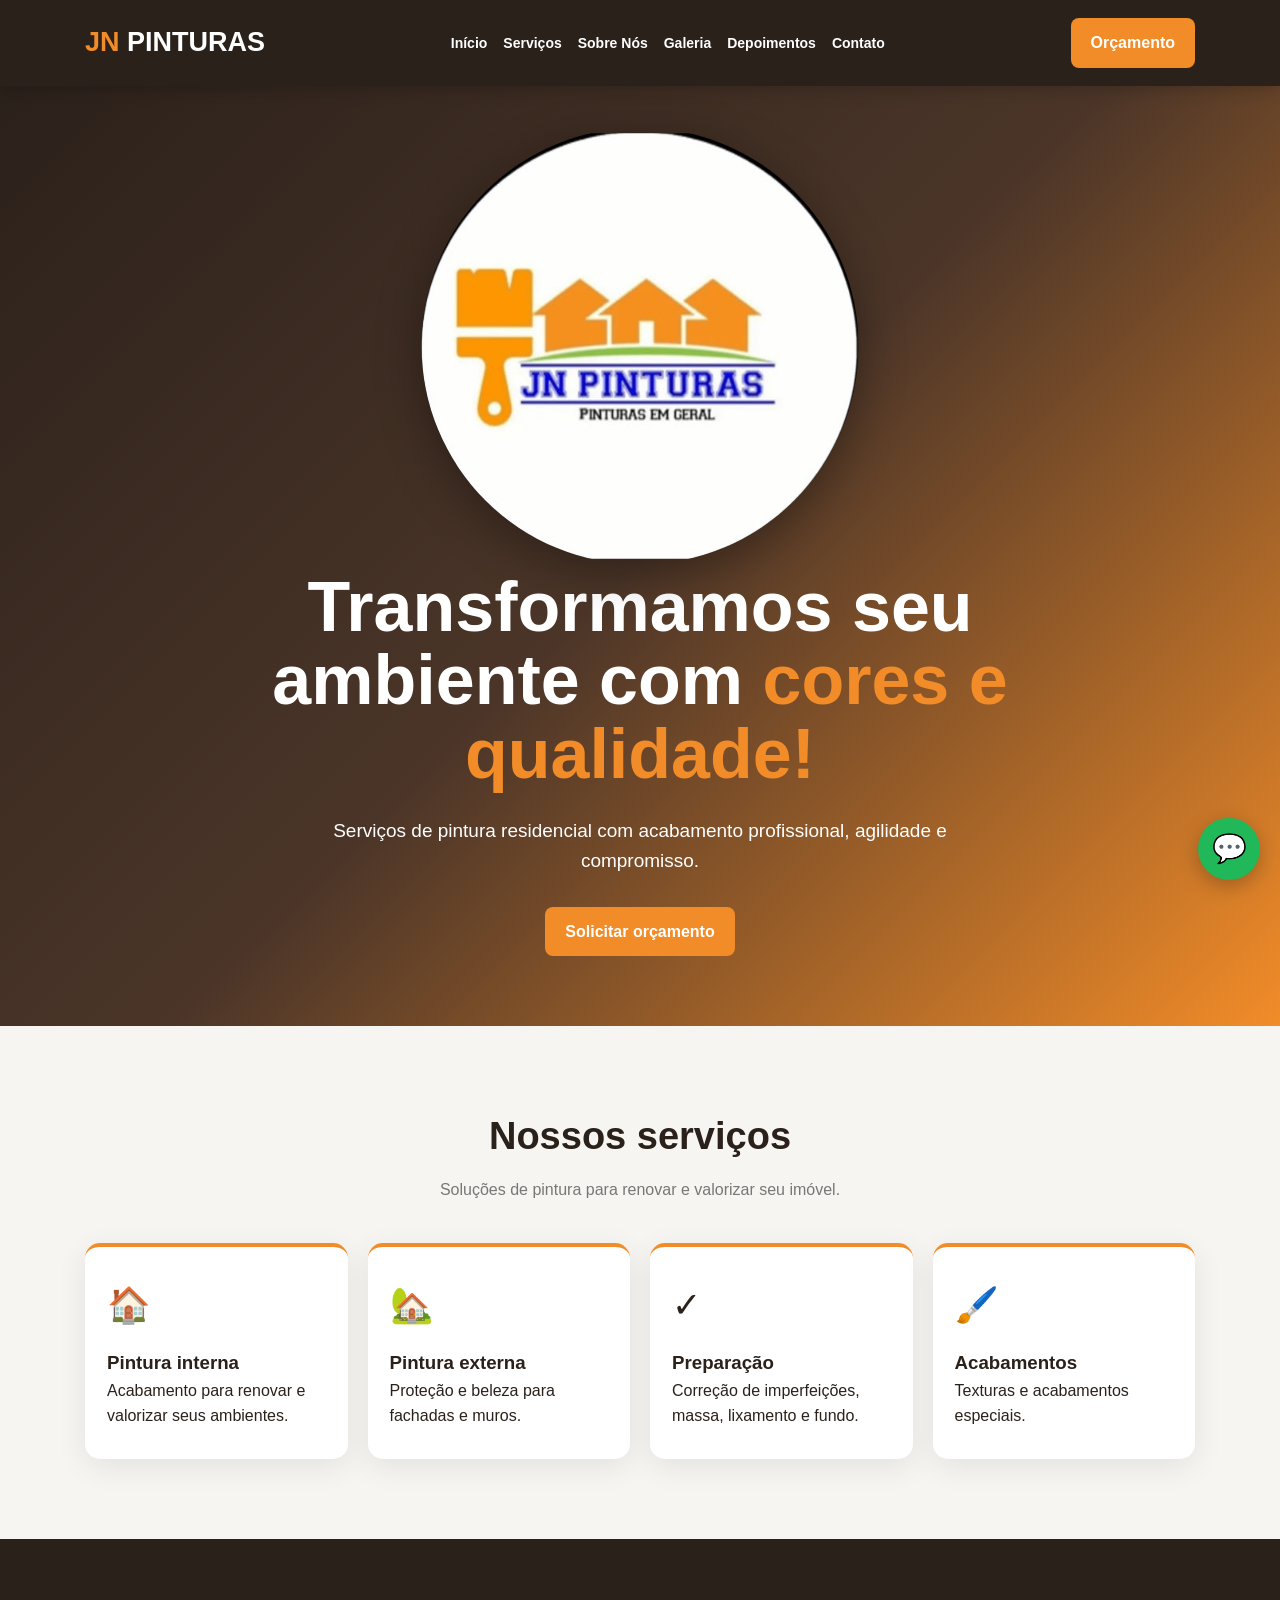
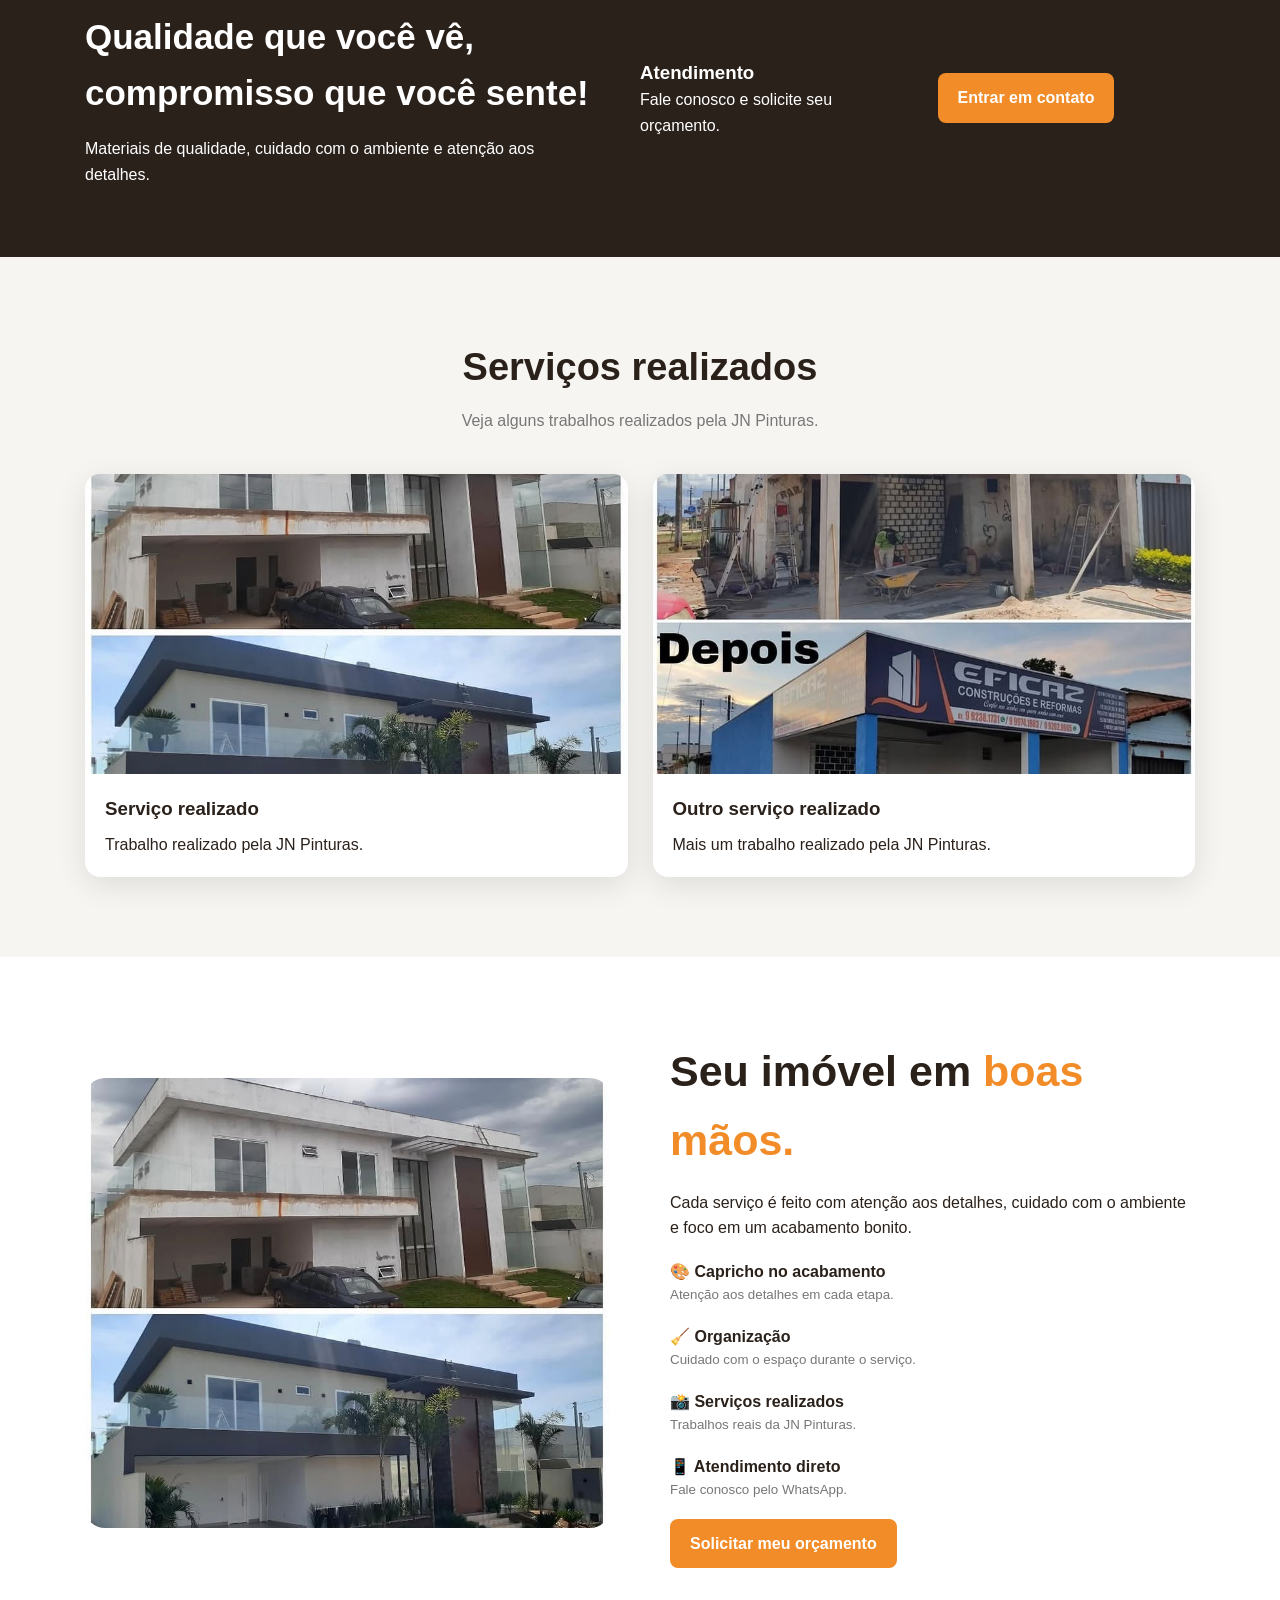
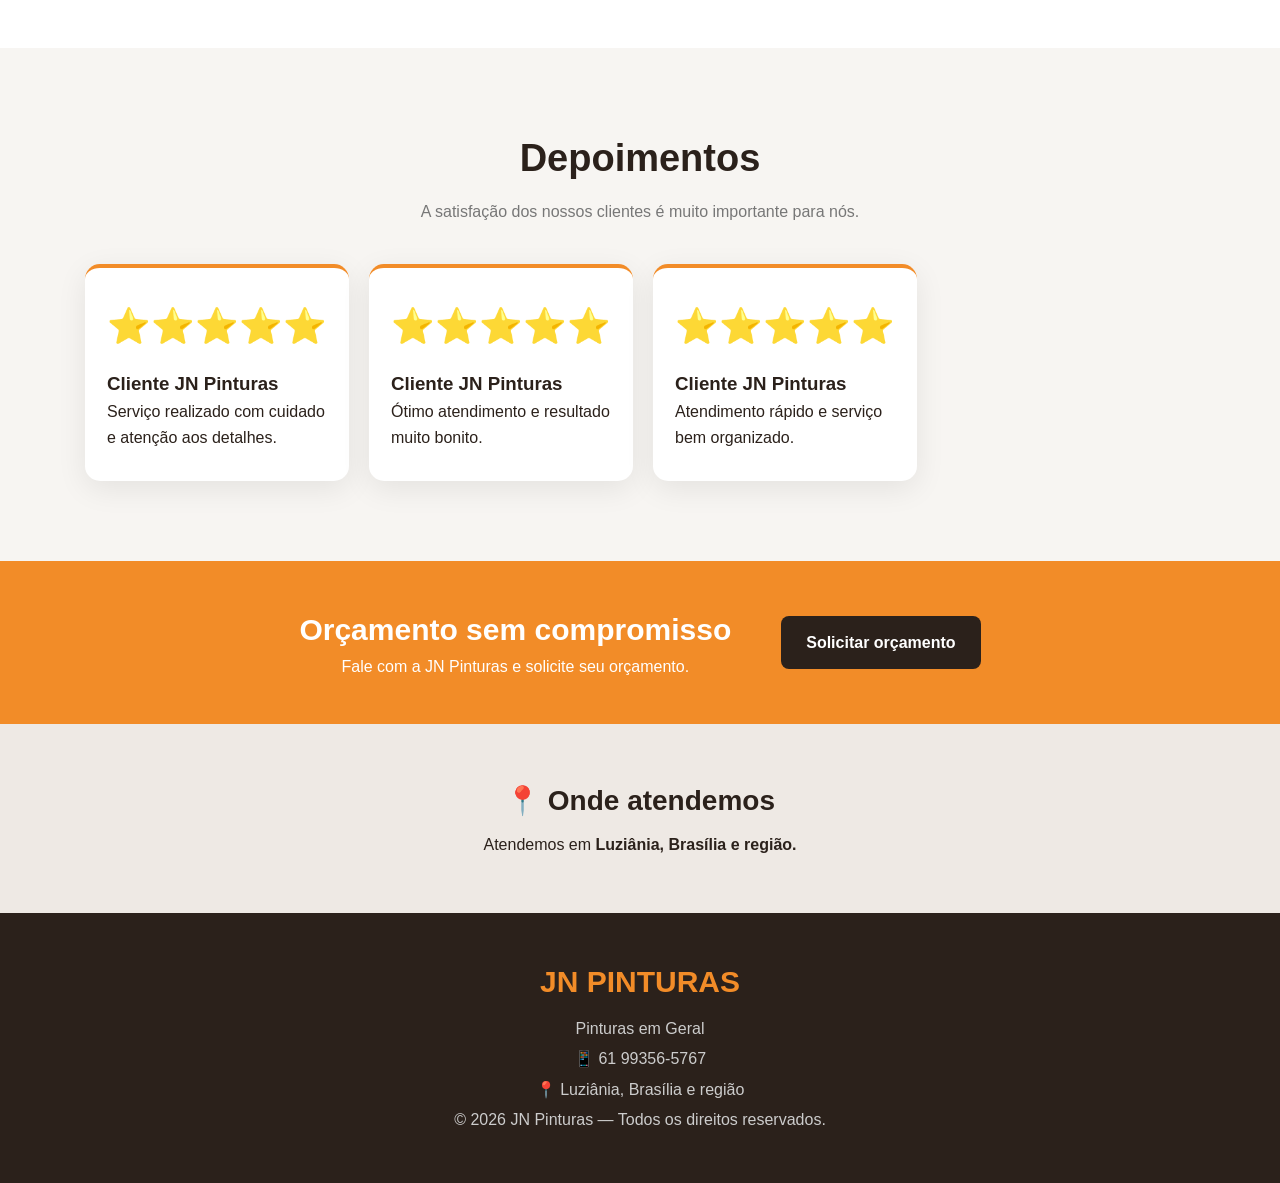
<file: index.html>
<!DOCTYPE html>
<html lang="pt-BR">
<head>
<meta charset="UTF-8">
<meta name="viewport" content="width=device-width, initial-scale=1.0">

<title>JN Pinturas | Pinturas em Geral</title>

<style>

*{
  margin:0;
  padding:0;
  box-sizing:border-box;
}

html{
  scroll-behavior:smooth;
}

body{
  font-family:Arial,Helvetica,sans-serif;
  background:#f7f5f2;
  color:#2b211b;
  line-height:1.6;
}

/* MENU */

header{
  background:#2b211b;
  color:white;
  position:sticky;
  top:0;
  z-index:1000;
  box-shadow:0 3px 15px rgba(0,0,0,.2);
}

.nav{
  max-width:1150px;
  margin:auto;
  padding:18px 20px;
  display:flex;
  align-items:center;
  justify-content:space-between;
  gap:20px;
}

.brand{
  font-size:27px;
  font-weight:bold;
  color:#f28c28;
  white-space:nowrap;
}

.brand span{
  color:white;
}

nav{
  display:flex;
  gap:16px;
  flex-wrap:wrap;
  justify-content:center;
}

nav a{
  color:white;
  text-decoration:none;
  font-weight:bold;
  font-size:14px;
}

nav a:hover{
  color:#f28c28;
}

.cta,
.btn{
  background:#f28c28;
  color:white;
  text-decoration:none;
  padding:12px 20px;
  border-radius:8px;
  font-weight:bold;
  display:inline-block;
}

/* INÍCIO */

.hero{
  min-height:680px;
  display:flex;
  align-items:center;
  background:linear-gradient(135deg,#2b211b,#4b3528,#f28c28);
  color:white;
}

.hero-inner{
  max-width:1150px;
  width:100%;
  margin:auto;
  padding:70px 20px;
  text-align:center;
}

/* ESPAÇO DA LOGO */

.logo-container{
  width:380px;
  height:380px;
  margin:0 auto 35px;
  display:flex;
  align-items:center;
  justify-content:center;
  overflow:visible;
}

/* LOGO */

.hero-logo{
  width:100%;
  height:100%;
  object-fit:contain;
  display:block;
  border-radius:50%;
  transform:scale(1.15);
  filter:drop-shadow(0 10px 20px rgba(0,0,0,.35));
}

/* TÍTULO */

.hero h1{
  max-width:850px;
  margin:0 auto 25px;
  font-size:clamp(40px,6vw,70px);
  line-height:1.05;
}

.hero h1 span{
  color:#f28c28;
}

.hero p{
  max-width:650px;
  margin:0 auto 30px;
  font-size:19px;
}

/* SEÇÕES */

.container{
  max-width:1150px;
  margin:auto;
  padding:80px 20px;
}

.title{
  text-align:center;
  font-size:38px;
  margin-bottom:10px;
}

.subtitle{
  text-align:center;
  color:#777;
  margin-bottom:40px;
}

/* SERVIÇOS */

.grid{
  display:grid;
  grid-template-columns:repeat(4,1fr);
  gap:20px;
}

.card{
  background:white;
  padding:30px 22px;
  border-radius:15px;
  box-shadow:0 8px 30px rgba(0,0,0,.08);
  border-top:4px solid #f28c28;
}

.icon{
  font-size:35px;
  margin-bottom:15px;
}

/* SOBRE */

.band{
  background:#2b211b;
  color:white;
}

.band-grid{
  max-width:1150px;
  margin:auto;
  padding:70px 20px;
  display:grid;
  grid-template-columns:2fr 1fr 1fr;
  gap:40px;
  align-items:center;
}

.band h2{
  font-size:35px;
  margin-bottom:15px;
}

/* GALERIA */

.projects{
  display:grid;
  grid-template-columns:repeat(2,1fr);
  gap:25px;
}

.project{
  background:white;
  border-radius:15px;
  overflow:hidden;
  box-shadow:0 8px 30px rgba(0,0,0,.1);
}

.project img{
  width:100%;
  height:300px;
  object-fit:cover;
  display:block;
}

.project-info{
  padding:20px;
}

.project-info h3{
  margin-bottom:8px;
}

/* SEU IMÓVEL */

.trust-section{
  background:white;
}

.trust-grid{
  max-width:1150px;
  margin:auto;
  padding:80px 20px;
  display:grid;
  grid-template-columns:1fr 1fr;
  gap:60px;
  align-items:center;
}

.trust-photo{
  width:100%;
  height:450px;
  object-fit:cover;
  border-radius:20px;
}

.trust-copy h2{
  font-size:43px;
  margin-bottom:15px;
}

.trust-copy h2 span{
  color:#f28c28;
}

.trust-point{
  margin:18px 0;
}

.trust-point b,
.trust-point small{
  display:block;
}

.trust-point small{
  color:#777;
}

/* ORÇAMENTO */

.quote-banner{
  background:#f28c28;
  color:white;
  padding:45px 20px;
  display:flex;
  justify-content:center;
  align-items:center;
  gap:50px;
  text-align:center;
}

.quote-banner h3{
  font-size:30px;
}

.quote-btn{
  background:#2b211b;
  color:white;
  padding:14px 25px;
  border-radius:8px;
  text-decoration:none;
  font-weight:bold;
}

/* LOCAL */

.service-area{
  text-align:center;
  padding:55px 20px;
  background:#eee9e4;
}

.service-area h3{
  font-size:28px;
  margin-bottom:8px;
}

/* RODAPÉ */

footer{
  background:#2b211b;
  color:white;
  text-align:center;
  padding:45px 20px;
}

.footer-brand{
  color:#f28c28;
  font-size:30px;
  font-weight:bold;
  margin-bottom:10px;
}

footer p{
  color:#ccc;
  margin:5px;
}

/* WHATSAPP */

.whatsapp-float{
  position:fixed;
  right:20px;
  bottom:20px;
  width:62px;
  height:62px;
  border-radius:50%;
  background:#20b858;
  display:flex;
  align-items:center;
  justify-content:center;
  color:white;
  text-decoration:none;
  font-size:28px;
  box-shadow:0 6px 20px rgba(0,0,0,.25);
  z-index:9999;
}

/* CELULAR */

@media(max-width:900px){

  .nav{
    flex-direction:column;
  }

  nav{
    gap:10px;
  }

  .grid{
    grid-template-columns:repeat(2,1fr);
  }

  .band-grid,
  .trust-grid{
    grid-template-columns:1fr;
  }

  .projects{
    grid-template-columns:1fr;
  }

  .quote-banner{
    flex-direction:column;
    gap:20px;
  }

}

@media(max-width:600px){

  .brand{
    font-size:24px;
  }

  nav a{
    font-size:12px;
  }

  .logo-container{
    width:300px;
    height:300px;
    margin-bottom:30px;
  }

  .hero-logo{
    transform:scale(1.15);
  }

  .hero h1{
    font-size:42px;
  }

  .hero p{
    font-size:16px;
  }

  .grid{
    grid-template-columns:1fr;
  }

  .title{
    font-size:31px;
  }

  .trust-copy h2{
    font-size:34px;
  }

  .trust-photo{
    height:280px;
  }

}

</style>
</head>

<body>

<header>

<div class="nav">

<div class="brand">
JN <span>PINTURAS</span>
</div>

<nav>
<a href="#inicio">Início</a>
<a href="#servicos">Serviços</a>
<a href="#sobre">Sobre Nós</a>
<a href="#galeria">Galeria</a>
<a href="#depoimentos">Depoimentos</a>
<a href="#contato">Contato</a>
</nav>

<a class="cta"
href="https://wa.me/5561993565767?text=Olá%2C%20vim%20pelo%20site%20da%20JN%20Pinturas%20e%20gostaria%20de%20solicitar%20um%20orçamento."
target="_blank">
Orçamento
</a>

</div>

</header>

<main>

<!-- INÍCIO -->

<section class="hero" id="inicio">

<div class="hero-inner">

<div class="logo-container">

<img
class="hero-logo"
src="logo2.jpg"
alt="Logo JN Pinturas">

</div>

<h1>
Transformamos seu ambiente com
<span>cores e qualidade!</span>
</h1>

<p>
Serviços de pintura residencial com acabamento profissional,
agilidade e compromisso.
</p>

<a class="btn"
href="https://wa.me/5561993565767?text=Olá%2C%20vim%20pelo%20site%20da%20JN%20Pinturas%20e%20gostaria%20de%20solicitar%20um%20orçamento."
target="_blank">
Solicitar orçamento
</a>

</div>

</section>

<!-- SERVIÇOS -->

<section id="servicos">

<div class="container">

<h2 class="title">
Nossos serviços
</h2>

<p class="subtitle">
Soluções de pintura para renovar e valorizar seu imóvel.
</p>

<div class="grid">

<div class="card">
<div class="icon">🏠</div>
<h3>Pintura interna</h3>
<p>Acabamento para renovar e valorizar seus ambientes.</p>
</div>

<div class="card">
<div class="icon">🏡</div>
<h3>Pintura externa</h3>
<p>Proteção e beleza para fachadas e muros.</p>
</div>

<div class="card">
<div class="icon">✓</div>
<h3>Preparação</h3>
<p>Correção de imperfeições, massa, lixamento e fundo.</p>
</div>

<div class="card">
<div class="icon">🖌️</div>
<h3>Acabamentos</h3>
<p>Texturas e acabamentos especiais.</p>
</div>

</div>

</div>

</section>

<!-- SOBRE -->

<section class="band" id="sobre">

<div class="band-grid">

<div>

<h2>
Qualidade que você vê, compromisso que você sente!
</h2>

<p>
Materiais de qualidade, cuidado com o ambiente
e atenção aos detalhes.
</p>

</div>

<div>

<h3>
Atendimento
</h3>

<p>
Fale conosco e solicite seu orçamento.
</p>

</div>

<div>

<a class="cta"
href="https://wa.me/5561993565767?text=Olá%2C%20vim%20pelo%20site%20da%20JN%20Pinturas%20e%20gostaria%20de%20solicitar%20um%20orçamento."
target="_blank">
Entrar em contato
</a>

</div>

</div>

</section>

<!-- SERVIÇOS REALIZADOS -->

<section id="galeria">

<div class="container">

<h2 class="title">
Serviços realizados
</h2>

<p class="subtitle">
Veja alguns trabalhos realizados pela JN Pinturas.
</p>

<div class="projects">

<article class="project">

<img
src="WhatsApp Image 2026-09-07 at 15.14.30 (1).jpeg"
alt="Serviço realizado pela JN Pinturas">

<div class="project-info">

<h3>
Serviço realizado
</h3>

<p>
Trabalho realizado pela JN Pinturas.
</p>

</div>

</article>

<article class="project">

<img
src="WhatsApp Image 2026-09-07 at 15.14.30.jpeg"
alt="Outro serviço realizado pela JN Pinturas">

<div class="project-info">

<h3>
Outro serviço realizado
</h3>

<p>
Mais um trabalho realizado pela JN Pinturas.
</p>

</div>

</article>

</div>

</div>

</section>

<!-- SEU IMÓVEL EM BOAS MÃOS -->

<section class="trust-section">

<div class="trust-grid">

<img
class="trust-photo"
src="WhatsApp Image 2026-09-07 at 15.14.30 (1).jpeg"
alt="Serviço realizado pela JN Pinturas">

<div class="trust-copy">

<h2>
Seu imóvel em <span>boas mãos.</span>
</h2>

<p>
Cada serviço é feito com atenção aos detalhes,
cuidado com o ambiente e foco em um acabamento bonito.
</p>

<div class="trust-point">
<b>🎨 Capricho no acabamento</b>
<small>Atenção aos detalhes em cada etapa.</small>
</div>

<div class="trust-point">
<b>🧹 Organização</b>
<small>Cuidado com o espaço durante o serviço.</small>
</div>

<div class="trust-point">
<b>📸 Serviços realizados</b>
<small>Trabalhos reais da JN Pinturas.</small>
</div>

<div class="trust-point">
<b>📱 Atendimento direto</b>
<small>Fale conosco pelo WhatsApp.</small>
</div>

<a class="cta"
href="https://wa.me/5561993565767?text=Olá%2C%20vim%20pelo%20site%20da%20JN%20Pinturas%20e%20gostaria%20de%20solicitar%20um%20orçamento."
target="_blank">
Solicitar meu orçamento
</a>

</div>

</div>

</section>

<!-- DEPOIMENTOS -->

<section id="depoimentos">

<div class="container">

<h2 class="title">
Depoimentos
</h2>

<p class="subtitle">
A satisfação dos nossos clientes é muito importante para nós.
</p>

<div class="grid">

<div class="card">

<div class="icon">
⭐⭐⭐⭐⭐
</div>

<h3>
Cliente JN Pinturas
</h3>

<p>
Serviço realizado com cuidado e atenção aos detalhes.
</p>

</div>

<div class="card">

<div class="icon">
⭐⭐⭐⭐⭐
</div>

<h3>
Cliente JN Pinturas
</h3>

<p>
Ótimo atendimento e resultado muito bonito.
</p>

</div>

<div class="card">

<div class="icon">
⭐⭐⭐⭐⭐
</div>

<h3>
Cliente JN Pinturas
</h3>

<p>
Atendimento rápido e serviço bem organizado.
</p>

</div>

</div>

</div>

</section>

<!-- CONTATO -->

<section class="quote-banner" id="contato">

<div>

<h3>
Orçamento sem compromisso
</h3>

<p>
Fale com a JN Pinturas e solicite seu orçamento.
</p>

</div>

<a class="quote-btn"
href="https://wa.me/5561993565767?text=Olá%2C%20vim%20pelo%20site%20da%20JN%20Pinturas%20e%20gostaria%20de%20solicitar%20um%20orçamento."
target="_blank">
Solicitar orçamento
</a>

</section>

<section class="service-area">

<h3>
📍 Onde atendemos
</h3>

<p>
Atendemos em <strong>Luziânia, Brasília e região.</strong>
</p>

</section>

</main>

<footer>

<div class="footer-brand">
JN PINTURAS
</div>

<p>Pinturas em Geral</p>

<p>📱 61 99356-5767</p>

<p>📍 Luziânia, Brasília e região</p>

<p>© 2026 JN Pinturas — Todos os direitos reservados.</p>

</footer>

<a
class="whatsapp-float"
href="https://wa.me/5561993565767?text=Olá%2C%20vim%20pelo%20site%20da%20JN%20Pinturas%20e%20gostaria%20de%20solicitar%20um%20orçamento."
target="_blank"
aria-label="Falar com a JN Pinturas no WhatsApp">

💬

</a>

</body>
</html>
</file>
